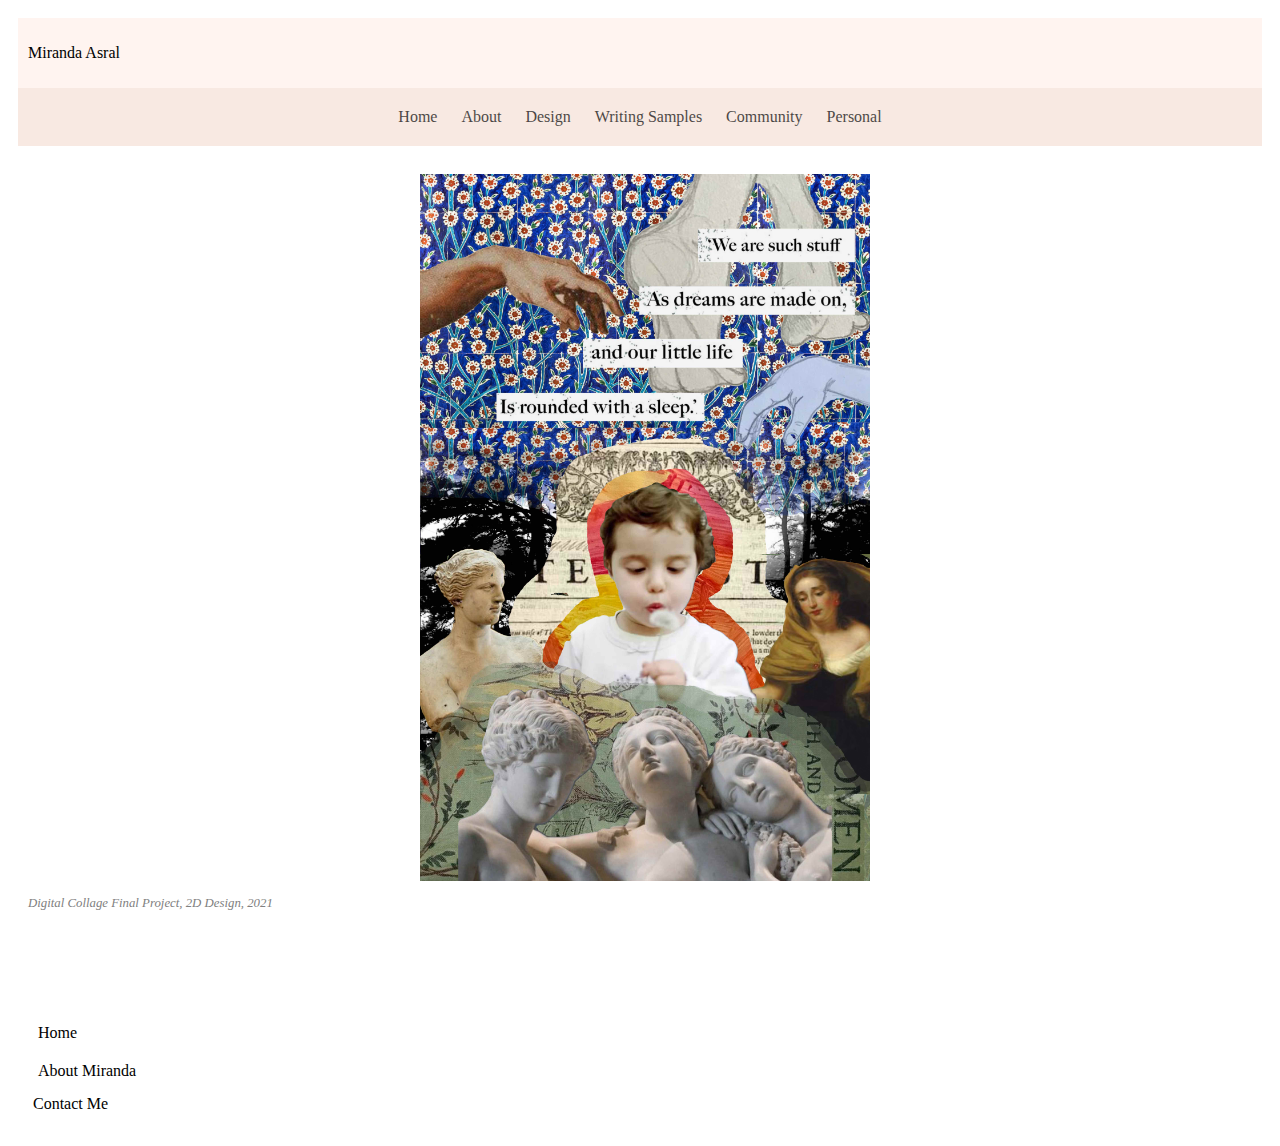
<file: index.html>
<html lang="en">
  <head>
    <link rel="stylesheet" href="style.css" />
  </head>
  <body>
    <div class = "header">
      <p>
        Miranda Asral
      </p>
    </div>
    <nav class = "navigation">
      <ul>
        <li><a class = "current" href = "index.html">Home</a></li>
        <li><a href = "about.html">About</a></li>
        <li><a href = "design.html">Design</a></li>
        <li><a href = "writingsamples.html">Writing Samples</a></li>
        <li><a href = #Community>Community</a></li>
        <li><a href = #Personal>Personal</a></li>
      </ul>
    </nav>
    <br>
    <div class = "image1">
      <img src = "Final_3-Recovered copy.jpg" width = 100%>
    </div>
    <p class = "caption1">
       <i>
         Digital Collage Final Project, 2D Design, 2021
       </i>
    </p>
    <br>
    <br>
    <br>
  </body>
  <br>
  <footer>
    <ul>
      <li><a href = "home.html">Home</a></li>
      <br>
      <li><a href = "about.html">About Miranda</a></li>
      <br>
      <li>Contact Me</li>
    </ul>
  </footer>
</html>
</file>
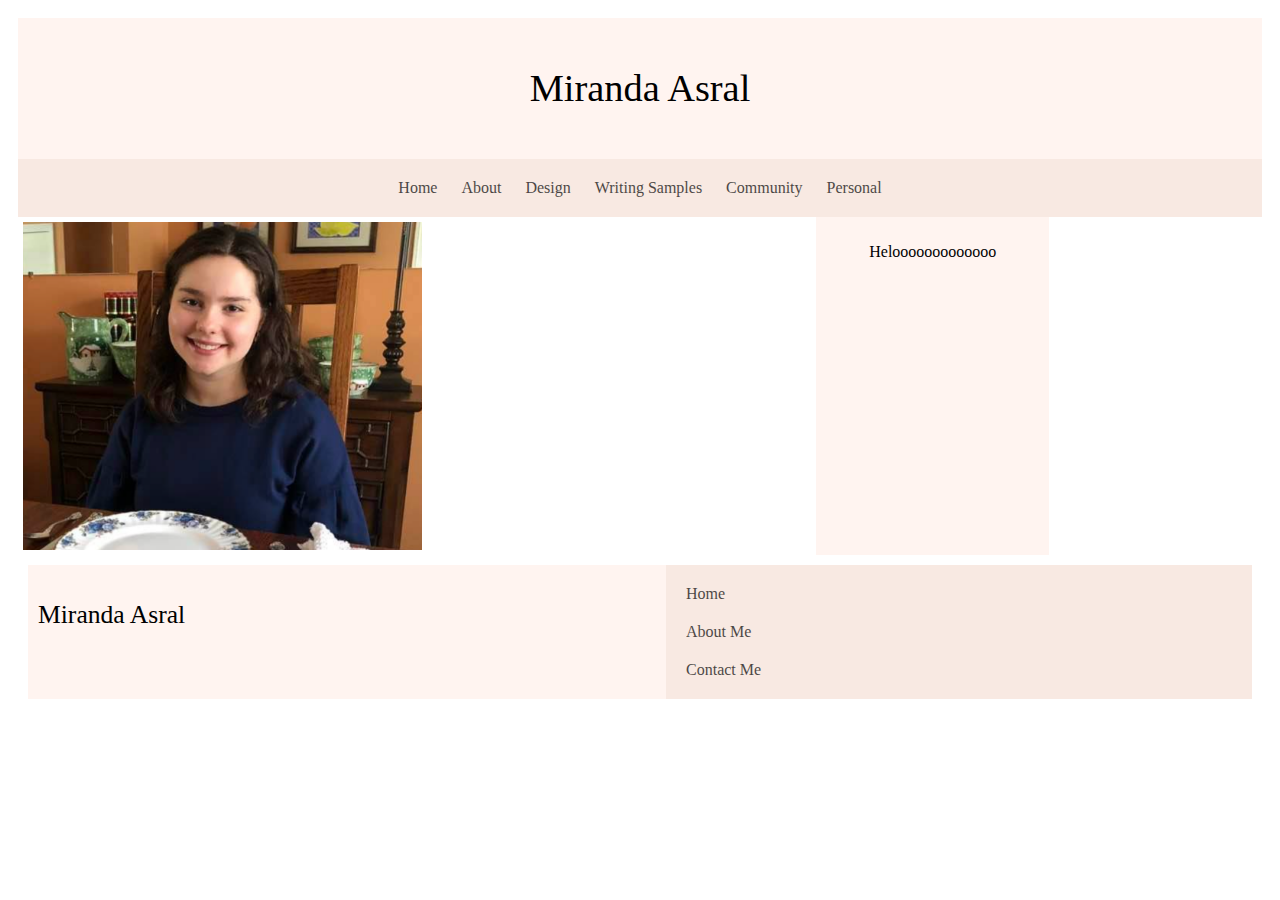
<file: about.html>
<html lang="en">
  <head>
    <link rel="stylesheet" href="style.css" />
  </head>
  <body>
    <div class = "header">
      <p class = "header">
        Miranda Asral
      </p>
    </div>
    <div class = "navigation">
      <ul>
        <li><a href = "home.html">Home</a></li>
        <li><a href = "about.html">About</a></li>
        <li><a href = "index.html">Design</a></li>
        <li><a href = "writingsamples.html">Writing Samples</a></li>
        <li><a href = #Community>Community</a></li>
        <li><a href = #Personal>Personal</a></li>
      </ul>
    </div>
    <div class = "about-div">
      <div class = "about-image">
        <img src = "Screen Shot 2021-11-30 at 10.53.05 PM.png" width = 100%>
      </div>
      <div class = "about-blurb">
        <p class = "blurb">
          Helooooooooooooo
        </p>
      </div>
    </div>
    </body>
    <div class = "footer">
        <div class = "footer-1">
            <p class = "footer_name">
                Miranda Asral
            </p>
        </div>
        <div class = "footer-2">
            <ul class = "footer_ul">
                <li><a href = "index.html">Home</a></li>
                <br>
                <li><a href = "about.html">About Me</a></li>
                <br>
                <li><a href = #ContactMe>Contact Me</a></li>
            </ul>
        </div>
    </div>
</html>
</file>
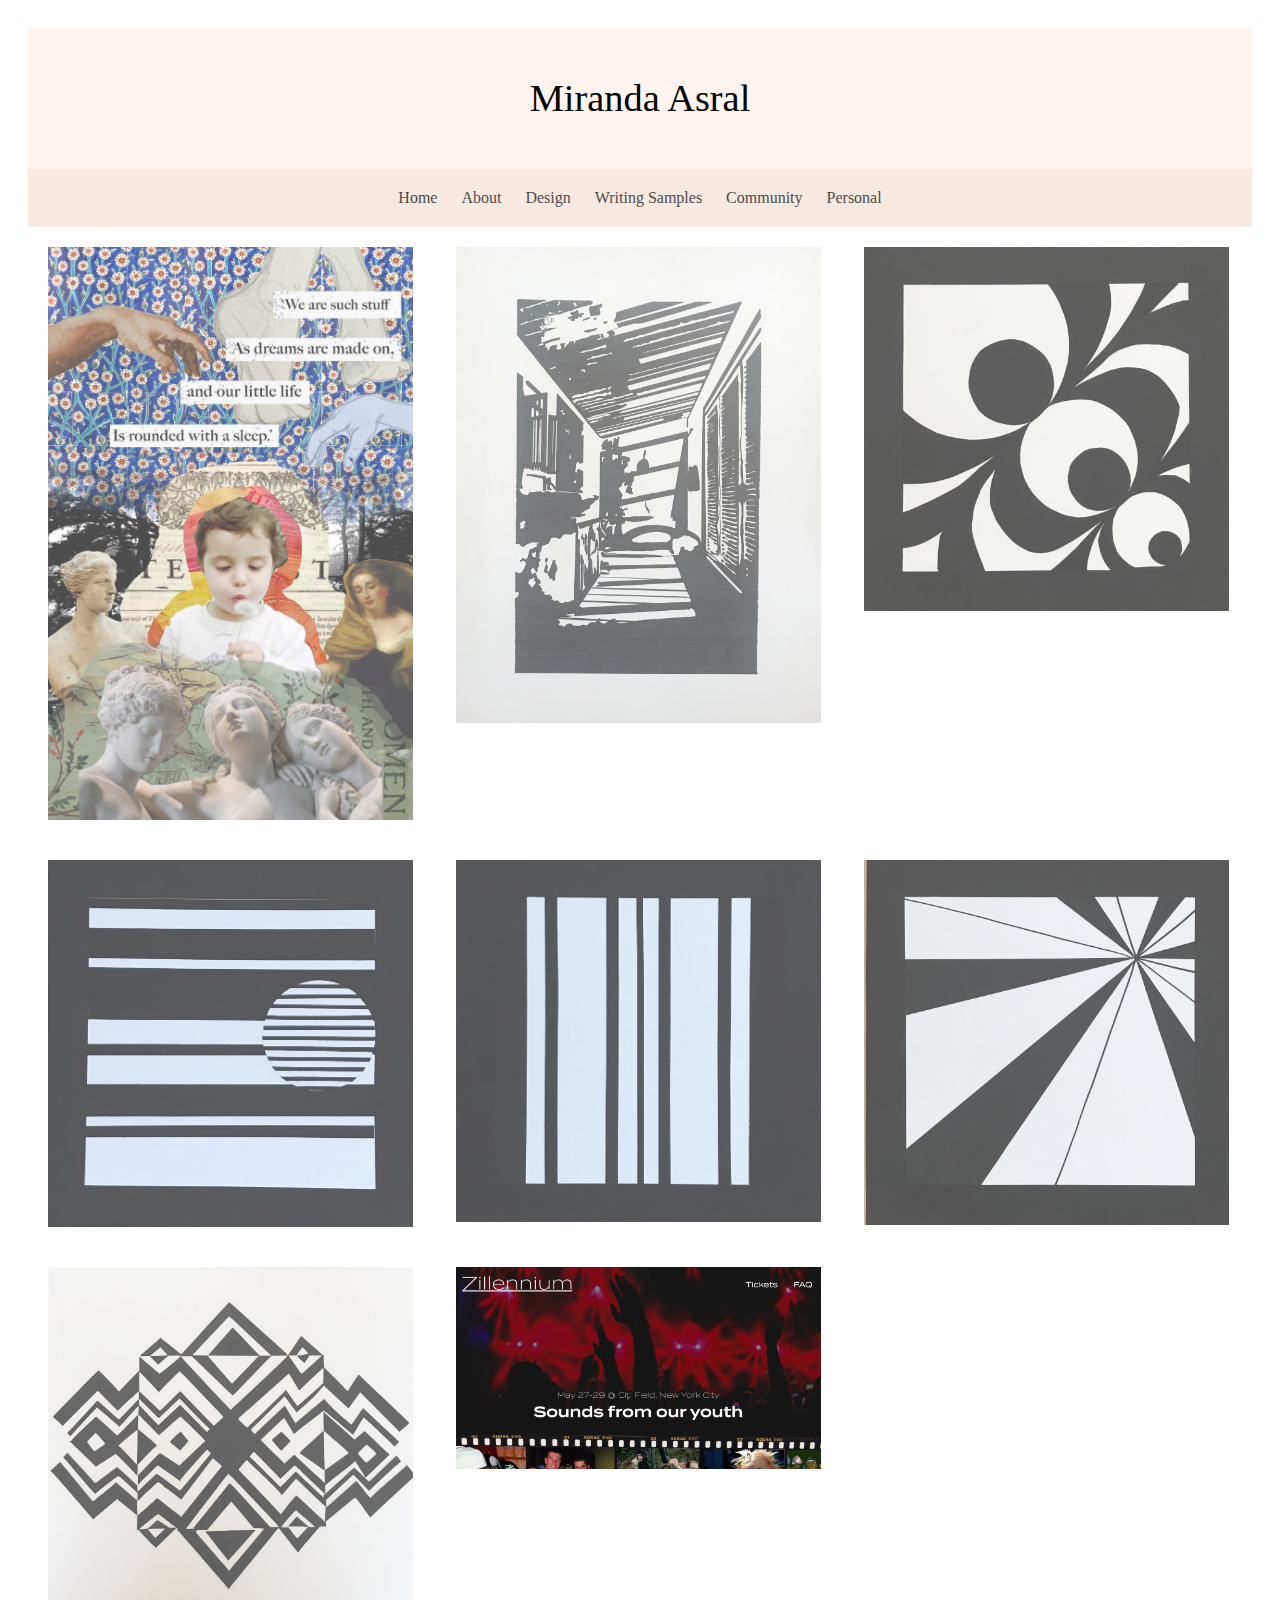
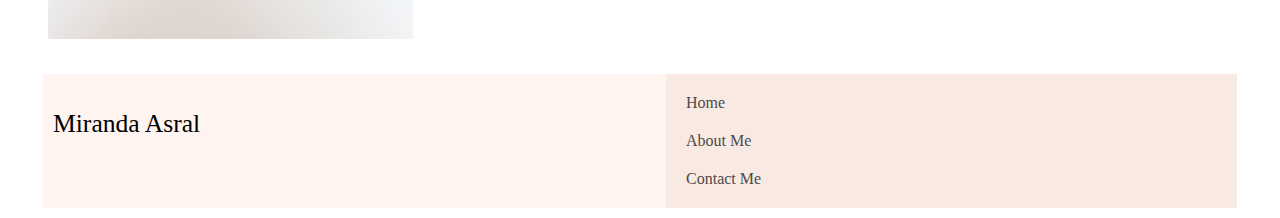
<file: design.html>
<html>
    <head>
    <link rel = "stylesheet" href = "style.css">
    </head>
    <body>
        <div id = "page-container">
            <div id = "content-wrap">
                    <div class = "header">
                            <p class = "header">
                              Miranda Asral
                            </p>
                          </div>
                          <div class = "navigation">
                            <ul>
                              <li><a href = "home.html">Home</a></li>
                              <li><a href = "about.html">About</a></li>
                              <li><a href = "index.html">Design</a></li>
                              <li><a href = "writingsamples.html">Writing Samples</a></li>
                              <li><a href = #Community>Community</a></li>
                              <li><a href = #Personal>Personal</a></li>
                            </ul>
                          </div>
                          <div class = "grid-container">
                                <div class = "item1">
                                    <a href = "http://art003murphyspring2021.luaad.com/index.php/2021/04/22/collage-inspiration-2/">
                                        <img src = "Final_3-Recovered copy.jpg" width = 100%>
                                    </a> 
                                </div>
                                <div class = "item2">
                                    <a href = "http://art003murphyspring2021.luaad.com/index.php/2021/03/09/space-progress-2/">
                                        <img src = "IMG_7598 copy.jpg" width = 100%>
                                    </a>
                                </div>
                                <div class = "item3">
                                    <a href = "http://art003murphyspring2021.luaad.com/index.php/2021/02/11/line-design-thumbnails/">
                                        <img src = "IMG_7472 copy.jpeg" width = 100%>
                                    </a>
                                </div>
                                <div class = "item4">
                                    <a href = "http://art003murphyspring2021.luaad.com/index.php/2021/02/11/line-design-thumbnails/">
                                        <img src = "IMG_7469 copy.jpg" width = 100%>
                                    </a>
                                </div>
                                <div class = "item5">
                                    <a href = "http://art003murphyspring2021.luaad.com/index.php/2021/02/11/line-design-thumbnails/">
                                        <img src = "IMG_7470 copy.jpg" width = 100%>
                                    </a> 
                                </div>
                                <div class = "item6">
                                    <a href = "http://art003murphyspring2021.luaad.com/index.php/2021/02/11/line-design-thumbnails/">
                                        <img src = "IMG_7471 copy.jpg" width = 100%>
                                    </a>
                                </div>
                                <div class = "item7">
                                    <a href = "http://art003murphyspring2021.luaad.com/index.php/2021/02/23/notan-design-sketches-and-inspiration/">
                                        <img src = "IMG_7523 copy.jpeg" width = 100%>
                                    </a>
                                </div>
                                <div class = "item8">
                                    <a href = "https://mirandaasral.github.io/zillenium.github.io/">
                                        <img src = "Screen Shot 2022-03-16 at 12.05.25 PM.png" width = 100%>
                                    </a>
                                </div>
                                <div class = "footer">
                                    <div class = "footer-1">
                                        <p class = "footer_name">
                                            Miranda Asral
                                        </p>
                                    </div>
                                    <div class = "footer-2">
                                        <ul class = "footer_ul">
                                            <li><a href = "index.html">Home</a></li>
                                            <br>
                                            <li><a href = "about.html">About Me</a></li>
                                            <br>
                                            <li><a href = #ContactMe>Contact Me</a></li>
                                        </ul>
                                    </div>
                                </div>
                            </div>
            </div>
        </div>
         
    </body>
</html>
</file>
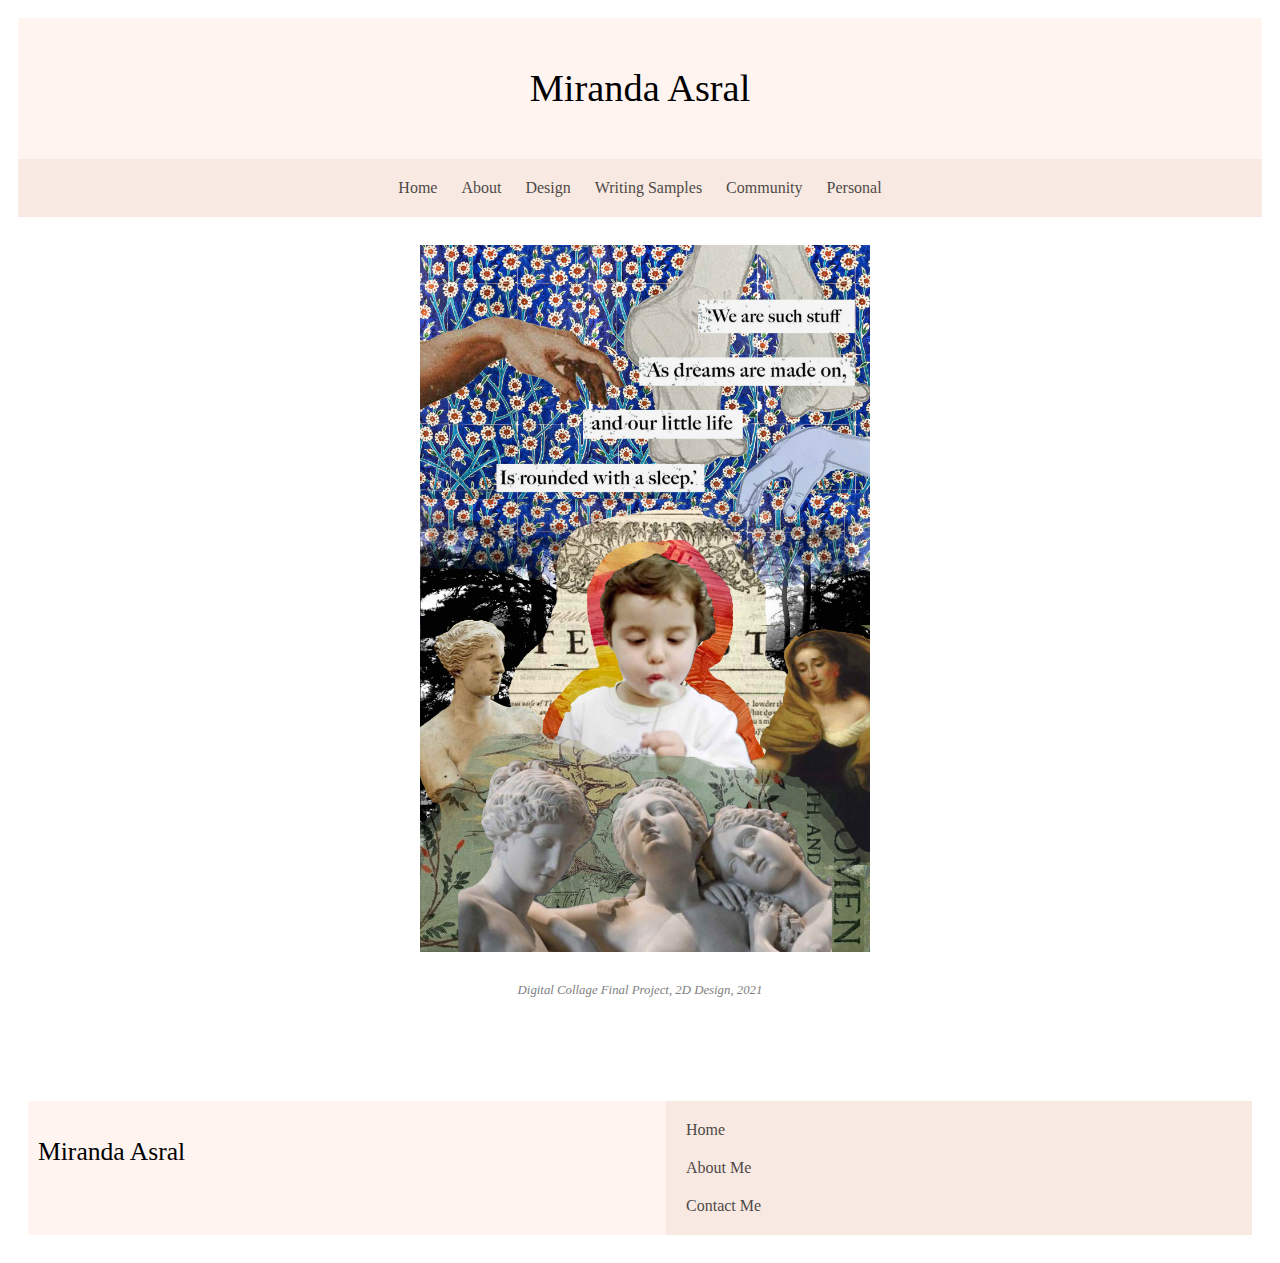
<file: home.html>
<html lang="en">
  <head>
    <link rel="stylesheet" href="style.css" />
  </head>
  <body>
    <div class = "header">
      <p class = "header">
        Miranda Asral
      </p>
    </div>
    <div class = "navigation">
      <ul>
        <li><a href = "home.html">Home</a></li>
        <li><a href = "about.html">About</a></li>
        <li><a href = "index.html">Design</a></li>
        <li><a href = "writingsamples.html">Writing Samples</a></li>
        <li><a href = #Community>Community</a></li>
        <li><a href = #Personal>Personal</a></li>
      </ul>
    </div>
    <br>
    <div class = "image1">
      <img src = "Final_3-Recovered copy.jpg" width = 100%>
    </div>
       <p class = "caption">
         <i>
         Digital Collage Final Project, 2D Design, 2021
       </i>
       </p>
    <br>
    <br>
    <br>
  </body>
  <br>
  <div class = "footer">
      <div class = "footer-1">
          <p class = "footer_name">
              Miranda Asral
          </p>
      </div>
      <div class = "footer-2">
          <ul class = "footer_ul">
              <li><a href = "index.html">Home</a></li>
              <br>
              <li><a href = "about.html">About Me</a></li>
              <br>
              <li><a href = #ContactMe>Contact Me</a></li>
          </ul>
      </div>
  </div>
</html>
</file>
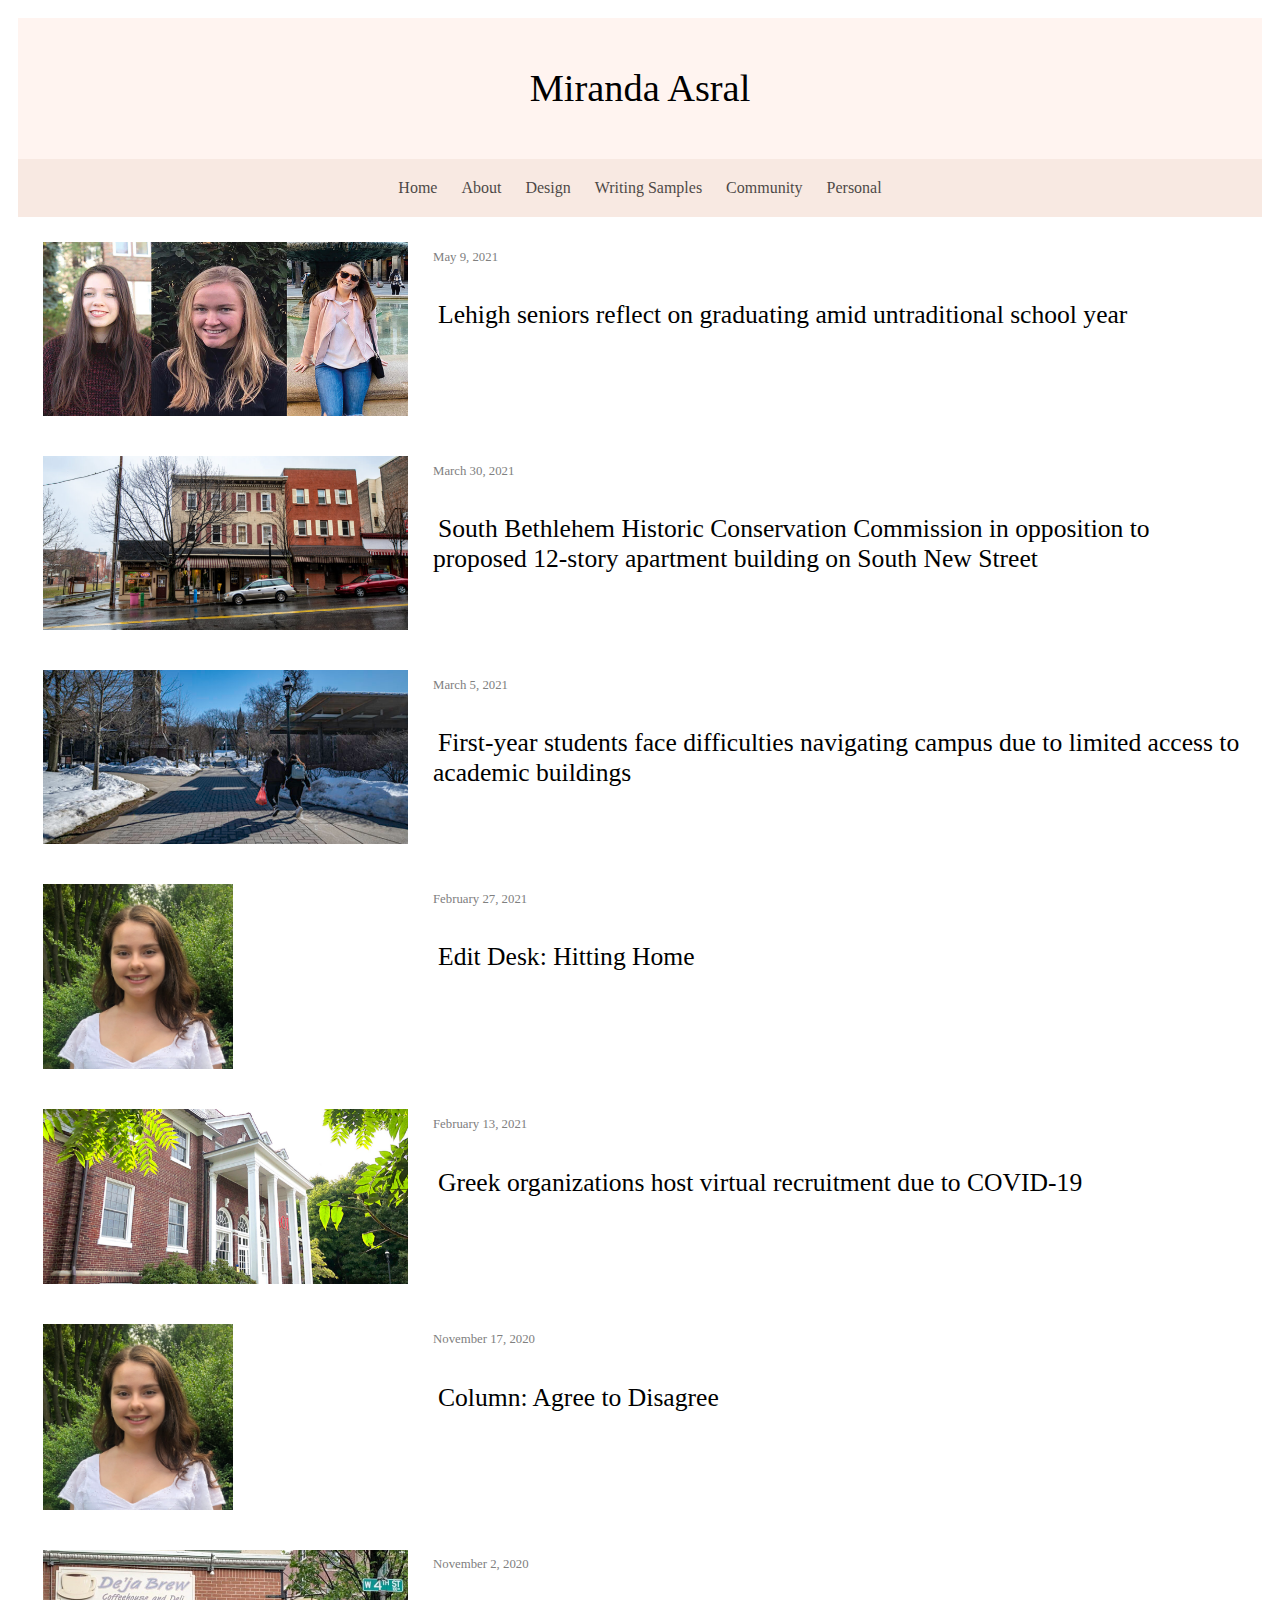
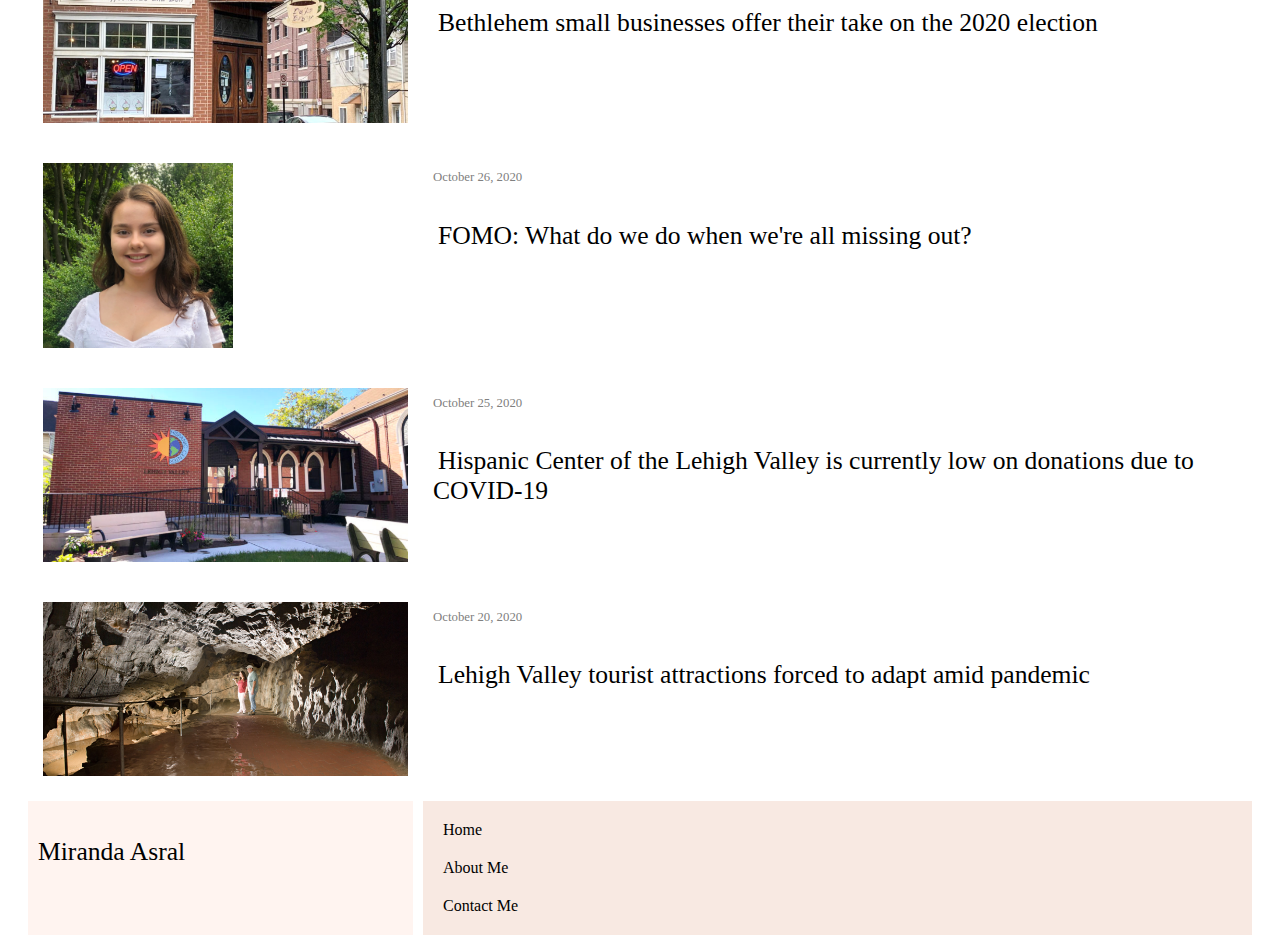
<file: writingsamples.html>
<html lang="en">
  <head>
    <link rel="stylesheet" href="style.css" />
  </head>
  <body>
    <div class = "header">
      <p class = "header">
        Miranda Asral
      </p>
    </div>
    <div class = "navigation">
      <ul>
        <li><a href = "home.html">Home</a></li>
        <li><a href = "about.html">About</a></li>
        <li><a href = "index.html">Design</a></li>
        <li><a href = "writingsamples.html">Writing Samples</a></li>
        <li><a href = #Community>Community</a></li>
        <li><a href = #Personal>Personal</a></li>
      </ul>
    </div>
        
            <div class = "article-grid">
                <div class = "article1-image">
                    <a href = "https://thebrownandwhite.com/2021/05/09/lehigh-seniors-reflect-on-this-untraditional-school-year/">
                        <img src = "Screen Shot 2021-11-17 at 3.04.43 PM.png" width = 100%>
                    </a>
                    
                </div>
                <div class = "article1-title">
                    <p class = "date">
                        May 9, 2021
                    </p>
                    <p class = "title">
                         <a class = "titleclass" href = "https://thebrownandwhite.com/2021/05/09/lehigh-seniors-reflect-on-this-untraditional-school-year/">
                            Lehigh seniors reflect on graduating amid untraditional school year</a>
                    </p>
                </div>
                <div class = "article2-image">
                    <a href = "https://thebrownandwhite.com/2021/03/30/2021-03-28-historic-conservation-commission-in-opposition-to-proposed-12-story-apartment-building-on-south-new-street/">
                        <img src = "Screen Shot 2021-11-17 at 3.29.38 PM.png" width = 100%>
                    </a>
                </div>
                <div class = "article2">
                    <p class = "date">
                        March 30, 2021
                    </p>
                    <p class = "title">
                        <a class = "titleclass" href = "https://thebrownandwhite.com/2021/03/30/2021-03-28-historic-conservation-commission-in-opposition-to-proposed-12-story-apartment-building-on-south-new-street/">
                            South Bethlehem Historic Conservation Commission in opposition to proposed 12-story apartment building on South New Street
                        </a>
                    </p>
                </div>
                <div class = "article3-image">
                    <a href = "https://thebrownandwhite.com/2021/03/05/first-years-face-difficulties-navigating-campus/">
                        <img src = "Screen Shot 2021-11-17 at 3.37.34 PM.png" width = 100%>
                    </a>
                </div>
                <div class = "article3">
                    <p class = "date">
                        March 5, 2021
                    </p>
                    <p class = "title">
                        <a class = "titleclass" href = "https://thebrownandwhite.com/2021/03/05/first-years-face-difficulties-navigating-campus/">
                            First-year students face difficulties navigating campus due to limited access to academic buildings
                        </a>
                    </p>
                </div>
                <div class = "article4-image">
                    <a href = "https://thebrownandwhite.com/2021/02/27/edit-desk-no-place-like-home/">
                        <img src = "62AB623A-75CB-4AE4-9438-5015E0E4B3DE.JPG" width = 100%>
                    </a>
                </div>
                <div class = "article4">
                    <p class = "date">
                        February 27, 2021
                    </p>
                    <p class = "title">
                        <a class = "titleclass" href = "https://thebrownandwhite.com/2021/02/27/edit-desk-no-place-like-home/">
                            Edit Desk: Hitting Home
                        </a>
                    </p>
                </div>
                <div class = "article5-image">
                    <a href = "https://thebrownandwhite.com/2021/02/13/greek-life-organizations-host-virtual-recruitment-due-to-covid-19/">
                        <img src = "Screen Shot 2021-11-18 at 2.44.45 PM.png" width = 100%>
                    </a>
                </div>
                <div class = "article5">
                    <p class = "date">
                        February 13, 2021
                    </p>
                    <p class = "title">
                        <a class = "titleclass" href = "https://thebrownandwhite.com/2021/02/13/greek-life-organizations-host-virtual-recruitment-due-to-covid-19/">
                            Greek organizations host virtual recruitment due to COVID-19
                        </a>
                    </p>
                </div>
                <div class = "article6-image">
                    <a href = "https://thebrownandwhite.com/2020/11/17/column-agree-to-disagree/">
                        <img src = "62AB623A-75CB-4AE4-9438-5015E0E4B3DE.JPG" width = 100%>
                    </a>
                </div>
                <div class = "article6">
                    <p class = "date">
                        November 17, 2020
                    </p>
                    <p class = "title">
                        <a class = "titleclass" href = "https://thebrownandwhite.com/2020/11/17/column-agree-to-disagree/">
                            Column: Agree to Disagree
                        </a>
                    </p>
                </div>
                <div class = "article7-image">
                    <a href = "https://thebrownandwhite.com/2020/11/02/bethlehem-small-businesses-offer-their-take-on-the-2020-election/">
                        <img src = "Screen Shot 2021-11-22 at 1.44.54 PM.png" width = 100%>
                    </a>
                </div>
                <div class = "article7">
                    <p class = "date">
                        November 2, 2020
                    </p>
                    <p class = "title">
                        <a class = "titleclass" href = "https://thebrownandwhite.com/2020/11/02/bethlehem-small-businesses-offer-their-take-on-the-2020-election/">
                            Bethlehem small businesses offer their take on the 2020 election
                        </a>
                    </p>
                </div>
                <div class = "article8-image">
                    <a href = "https://thebrownandwhite.com/2020/10/26/column-fomo-what-do-we-do-when-were-all-missing-out/">
                        <img src = "62AB623A-75CB-4AE4-9438-5015E0E4B3DE.JPG" width = 100%>
                    </a>
                </div>
                <div class = "article8">
                    <p class = "date">
                        October 26, 2020
                    </p>
                    <p class = "title">
                        <a class = "titleclass" href = "https://thebrownandwhite.com/2020/10/26/column-fomo-what-do-we-do-when-were-all-missing-out/">
                            FOMO: What do we do when we're all missing out?
                        </a>
                    </p>
                </div>
                <div class = "article9-image">
                    <a href = "https://thebrownandwhite.com/2020/10/25/hispanic-center-lehigh-valley-low-on-donations/">
                        <img src = "Screen Shot 2021-11-22 at 1.57.24 PM.png" width = 100%>
                    </a>
                </div>
                <div class = "article9">
                    <p class = "date">
                        October 25, 2020
                    </p>
                    <p class = "title">
                        <a class = "titleclass" href = "https://thebrownandwhite.com/2020/10/25/hispanic-center-lehigh-valley-low-on-donations/">
                            Hispanic Center of the Lehigh Valley is currently low on donations due to COVID-19
                        </a>
                    </p>
                </div>
                <div class = "article10-image">
                    <a href = "https://thebrownandwhite.com/2020/10/20/lehigh-valley-tourist-attractions-forced-to-adapt-amid-pandemic/">
                        <img src = "Screen Shot 2021-11-22 at 2.03.42 PM.png" width = 100%>
                    </a>
                </div>
                <div class = "article10">
                    <p class = "date">
                        October 20, 2020
                    </p>
                    <p class = "title">
                        <a class = "titleclass" href = "https://thebrownandwhite.com/2020/10/20/lehigh-valley-tourist-attractions-forced-to-adapt-amid-pandemic/">
                            Lehigh Valley tourist attractions forced to adapt amid pandemic
                        </a>
                    </p>
                </div>
                <div class = "ws-footer-1">
                    <p class = "footer_name">
                        Miranda Asral
                    </p>
                </div>
                <div class = "ws-footer-2">
                    <ul class = "footer_ul">
                        <li><a href = "index.html">Home</a></li>
                        <br>
                        <li><a href = "about.html">About Me</a></li>
                        <br>
                        <li><a href = #ContactMe>Contact Me</a></li>
                    </ul>
                </div>
            </div>
  </body>
</html>
</file>
<file: style.css>
* {
  padding: 5px;
}

header {
  align-items: center;
}

.grid-container {
  display: grid;
  grid-template-columns: auto auto auto;
  grid-template-rows: repeat(3, 1fr);
  height: 100%;
  grid-gap: 10px;
}

.item1 {
  display: grid;
  grid-column: 1/2;
  grid-row: 1/2;
  animation: fadeIn 5s;
  max-width: 375px;
}

.item1 img:hover {
  transform: scale(1.03);
  opacity: 1;
}

.item1 img {
  opacity: 0.7;
  transition: opacity 0.4s, transform 0.4s;
}

@keyframes fadeIn {
  0% {
    opacity: 0;
  }
  100% {
    opacity: 1;
  }
}

.item2 {
  display: grid;
  grid-column: 2/3;
  grid-row: 1/2;
  animation: fadeIn 5s;
  max-width: 375px;
}

.item2 img:hover {
  transform: scale(1.03);
  opacity: 1;
}

.item2 img {
  opacity: 0.7;
  transition: opacity 0.4s, transform 0.4s;
}

.item3 {
  display: grid;
  grid-column: 3/4;
  grid-row: 1/2;
  animation: fadeIn 5s;
  max-width: 375px;
}

.item3 img:hover {
  transform: scale(1.03);
  opacity: 1;
}

.item3 img {
  opacity: 0.7;
  transition: opacity 0.4s, transform 0.4s;
}

.item4 {
  display: grid;
  grid-column: 1/2;
  grid-row: 2/3;
  animation: fadeIn 5s;
  max-width: 375px;
}

.item4 img:hover {
  transform: scale(1.03);
  opacity: 1;
}

.item4 img {
  opacity: 0.7;
  transition: opacity 0.4s, transform 0.4s;
}

.item5 {
  display: grid;
  grid-column: 2/3;
  grid-row: 2/3;
  animation: fadeIn 5s;
  max-width: 375px;
}

.item5 img:hover {
  transform: scale(1.03);
  opacity: 1;
}

.item5 img {
  opacity: 0.7;
  transition: opacity 0.4s, transform 0.4s;
}

.item6 {
  display: grid;
  grid-column: 3/4;
  grid-row: 2/3;
  animation: fadeIn 5s;
  max-width: 375px;
}

.item6 img:hover {
  transform: scale(1.03);
  opacity: 1;
}

.item6 img {
  opacity: 0.7;
  transition: opacity 0.4s, transform 0.4s;
}

.item7 {
  display: grid;
  grid-column: 1/2;
  grid-row: 3/4;
  animation: fadeIn 5s;
  max-width: 375px;
}

.item7 img:hover {
  transform: scale(1.03);
  opacity: 1;
}

.item7 img {
  opacity: 0.7;
  transition: opacity 0.4s, transform 0.4s;
}

.item8 {
  display: grid;
  grid-column: 2/3;
  grid-row: 3/4;
  animation: fadeIn 5s;
  max-width: 375px;
}

.item7 img:hover {
  transform: scale(1.03);
  opacity: 1;
}

.item7 img {
  opacity: 0.7;
  transition: opacity 0.4s, transform 0.4s;
}

p.header {
  text-align: center;
  font-family: "Glamore";
  font-size: 3vw;
}

.header {
  display: grid;
  grid-auto-columns: 1fr;
  grid-column: 1/2;
  grid-row: 1/2;
  background-color: #fff4f0;
}

.subheader {
  display: grid;
  grid-auto-columns: 1fr;
  background-color: #f8e9e2;
}

ul {
  list-style-type: none;
  margin: 0;
}

li {
  display: inline-block;
}

li a {
  display: grid;
  grid-auto-columns: 1fr;
  color: black;
  text-decoration: none;
}

.navigation {
  display: grid;
  background-color: #f8e9e2;
  text-align: center;
}

.navigation ul li a {
  position: relative;
  opacity: 0.7;
  font-family: "Bell Gothic";
}
.navigation ul li a:after {
  position: absolute;
  bottom: 0;
  left: 0;
  right: 0;
  margin: auto;
  width: 0%;
  content: ".";
  color: transparent;
  background: #aaa;
  height: 1px;
}
.navigation ul li a:hover:after {
  width: 100%;
  opacity: 1;
}

.navigation ul li a {
  transition: all 2s;
}

.navigation ul li a:after {
  text-align: left;
  content: ".";
  margin: 0;
  opacity: 1;
}
.navigation ul li a:hover {
  z-index: 1;
  opacity: 1;
}
.navigation ul li a:hover:after {
  z-index: -10;
  animation: fill 1s forwards;
  -webkit-animation: fill 1s forwards;
  -moz-animation: fill 1s forwards;
  opacity: 1;
}

@keyframes fill {
  0% {
    width: 0%;
    height: 1px;
  }
  50% {
    width: 100%;
    height: 1px;
  }
}

.image1 {
  display: block;
  width: 50%;
  max-width: 450px;
  margin-left: auto;
  margin-right: auto;
  height: auto;
  margin-bottom: 0;
  animation: fadeIn 5s;
}

i {
  color: grey;
  font-size: 1vw;
  text-align: center;
  align-items: center;
}

p.caption {
  text-align: center;
}

p.caption1 {
  margin-top: 0;
}

.navigation ul li a:active {
  color: #000000;
  opacity: 1;
}

.article-grid {
  display: grid;
  grid-template-columns: auto auto;
  height: 100%;
  grid-gap: 10px;
  padding: 10px;
}

.article1-image {
  display: grid;
  grid-column: 1/2;
  grid-row: 1/2;
  max-width: 375px;
  transition: opacity 0.4s;
  animation: fadeIn 5s;
}

.article1-image:hover {
  opacity: 0.7;
}

.title {
  font-size: 2vw;
  text-align: left;
  font-family: "Times New Roman", Times, serif;
  animation: fadeIn 5s;
}

.date {
  font-size: 1vw;
  color: grey;
  text-align: left;
  font-family: "Times New Roman", Times, serif;
  animation: fadeIn 5s;
}

.titleclass {
  text-decoration: none;
  color: black;
}

.title:hover {
  text-decoration: underline;
}

.article2-image {
  display: grid;
  grid-column: 1/2;
  grid-row: 2/3;
  max-width: 375px;
  transition: opacity 0.4s;
  animation: fadeIn 5s;
}

.article2-image:hover {
  opacity: 0.7;
}

.article3-image {
  display: grid;
  grid-column: 1/2;
  grid-row: 3/4;
  max-width: 375px;
  transition: opacity 0.4s;
  animation: fadeIn 5s;
}

.article3-image:hover {
  opacity: 0.7;
}

.article4-image {
  display: grid;
  grid-column: 1/2;
  grid-row: 4/5;
  max-width: 200px;
  transition: opacity 0.4s;
  float: right;
  animation: fadeIn 5s;
}

.article4-image:hover {
  opacity: 0.7;
}

.article5-image {
  display: grid;
  grid-column: 1/2;
  grid-row: 5/6;
  max-width: 375px;
  transition: opacity 0.4s;
  animation: fadeIn 5s;
}

.article5-image:hover {
  opacity: 0.7;
}

.article6-image {
  display: grid;
  grid-column: 1/2;
  grid-row: 6/7;
  max-width: 200px;
  transition: opacity 0.4s;
  animation: fadeIn 5s;
}

.article6-image:hover {
  opacity: 0.7;
}

.article7-image {
  display: grid;
  grid-column: 1/2;
  grid-row: 7/8;
  max-width: 375px;
  transition: opacity 0.4s;
  animation: fadeIn 5s;
}

.article7-image:hover {
  opacity: 0.7;
}

.article8-image {
  display: grid;
  grid-column: 1/2;
  grid-row: 8/9;
  max-width: 200px;
  transition: opacity 0.4s;
  animation: fadeIn 5s;
}

.article8-image:hover {
  opacity: 0.7;
}

.article9-image {
  display: grid;
  grid-column: 1/2;
  grid-row: 9/10;
  max-width: 375px;
  transition: opacity 0.4s;
  animation: fadeIn 5s;
}

.article9-image:hover {
  opacity: 0.7;
}

.article10-image {
  display: grid;
  grid-column: 1/2;
  grid-row: 10/11;
  max-width: 375px;
  transition: opacity 0.4s;
  animation: fadeIn 5s;
}

.article10-image:hover {
  opacity: 0.7;
}

.footer {
  display: grid;
  grid-column: 1/4;
  grid-row: 4/5;
  padding: 10px;
}

.footer_name {
  font-family: "Glamore";
  text-align: left;
  font-size: 2vw;
}

.footer_ul {
  text-align: left;
}

.footer {
  display: grid;
  grid-template-columns: auto auto;
}

.ws-footer-1 {
  display: grid;
  grid-column: 1/2;
  grid-row: 11/12;
  background-color: #fff4f0;
}

.ws-footer-2 {
  display: grid;
  grid-column: 2/3;
  grid-row: 11/12;
  background-color: #f8e9e2;
}

.footer-1 {
  display: grid;
  grid-column: 1/2;
  grid-row: 1/2;
  background-color: #fff4f0;
}

.footer-2 {
  display: grid;
  grid-column: 2/3;
  background-color: #f8e9e2;
}

.footer ul li a {
  position: relative;
  opacity: 0.7;
  font-family: "Bell Gothic";
}
.footer ul li a:after {
  position: absolute;
  bottom: 0;
  left: 0;
  right: 0;
  margin: auto;
  width: 0%;
  content: ".";
  color: transparent;
  background: #aaa;
  height: 1px;
}
.footer ul li a:hover:after {
  width: 100%;
  opacity: 1;
}

.about-div {
  display: grid;
  grid-template-columns: auto auto;
  grid-template-rows: auto;
  margin: 0;
  padding: 0;
  text-align: center;
}

.about-image {
  display: grid;
  grid-column: 1/2;
  grid-row: 1/2;
  max-width: 500px;
  margin: 0;
  padding: 0;
  width: 50%;
}

.about-blurb {
  display: grid;
  background-color: #fff4f0;
  grid-column: 2/3;
  grid-row: 1/2;
  width: 50%;
  max-width: 500px;
}
</file>
